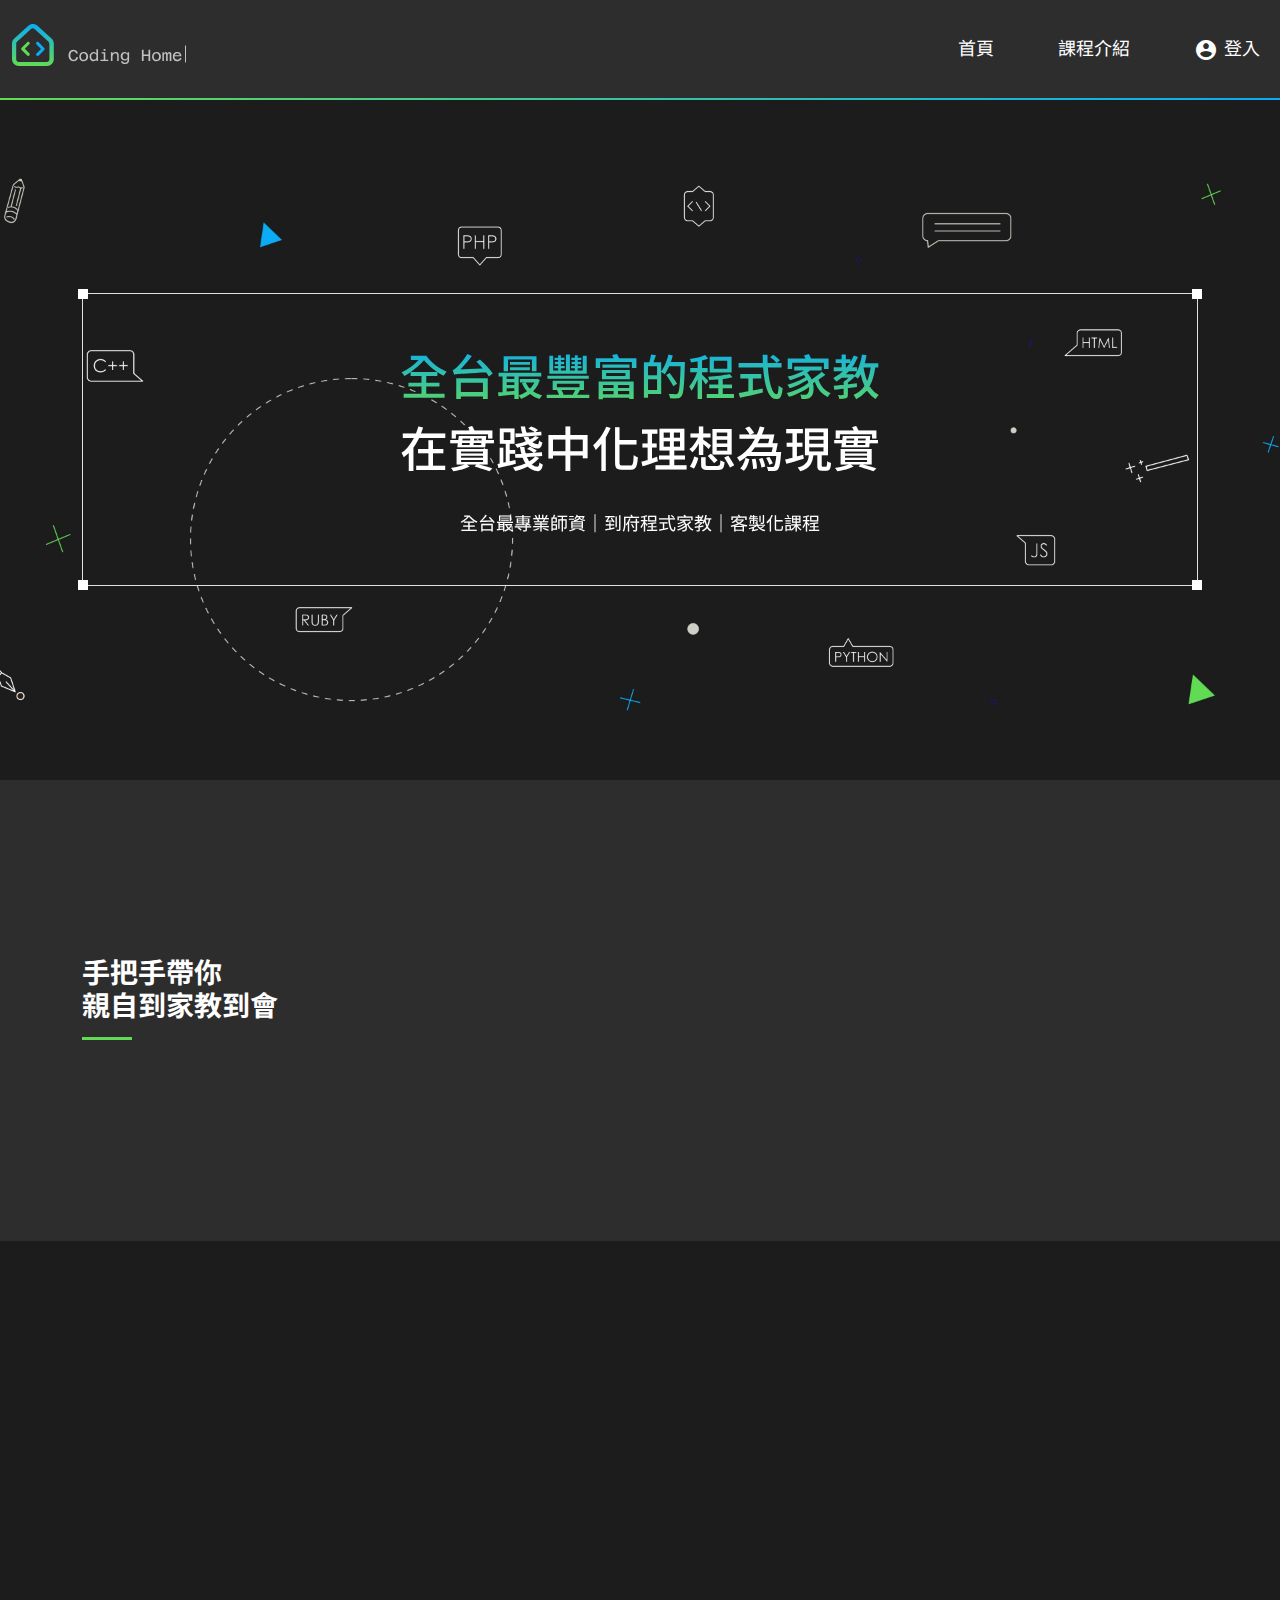
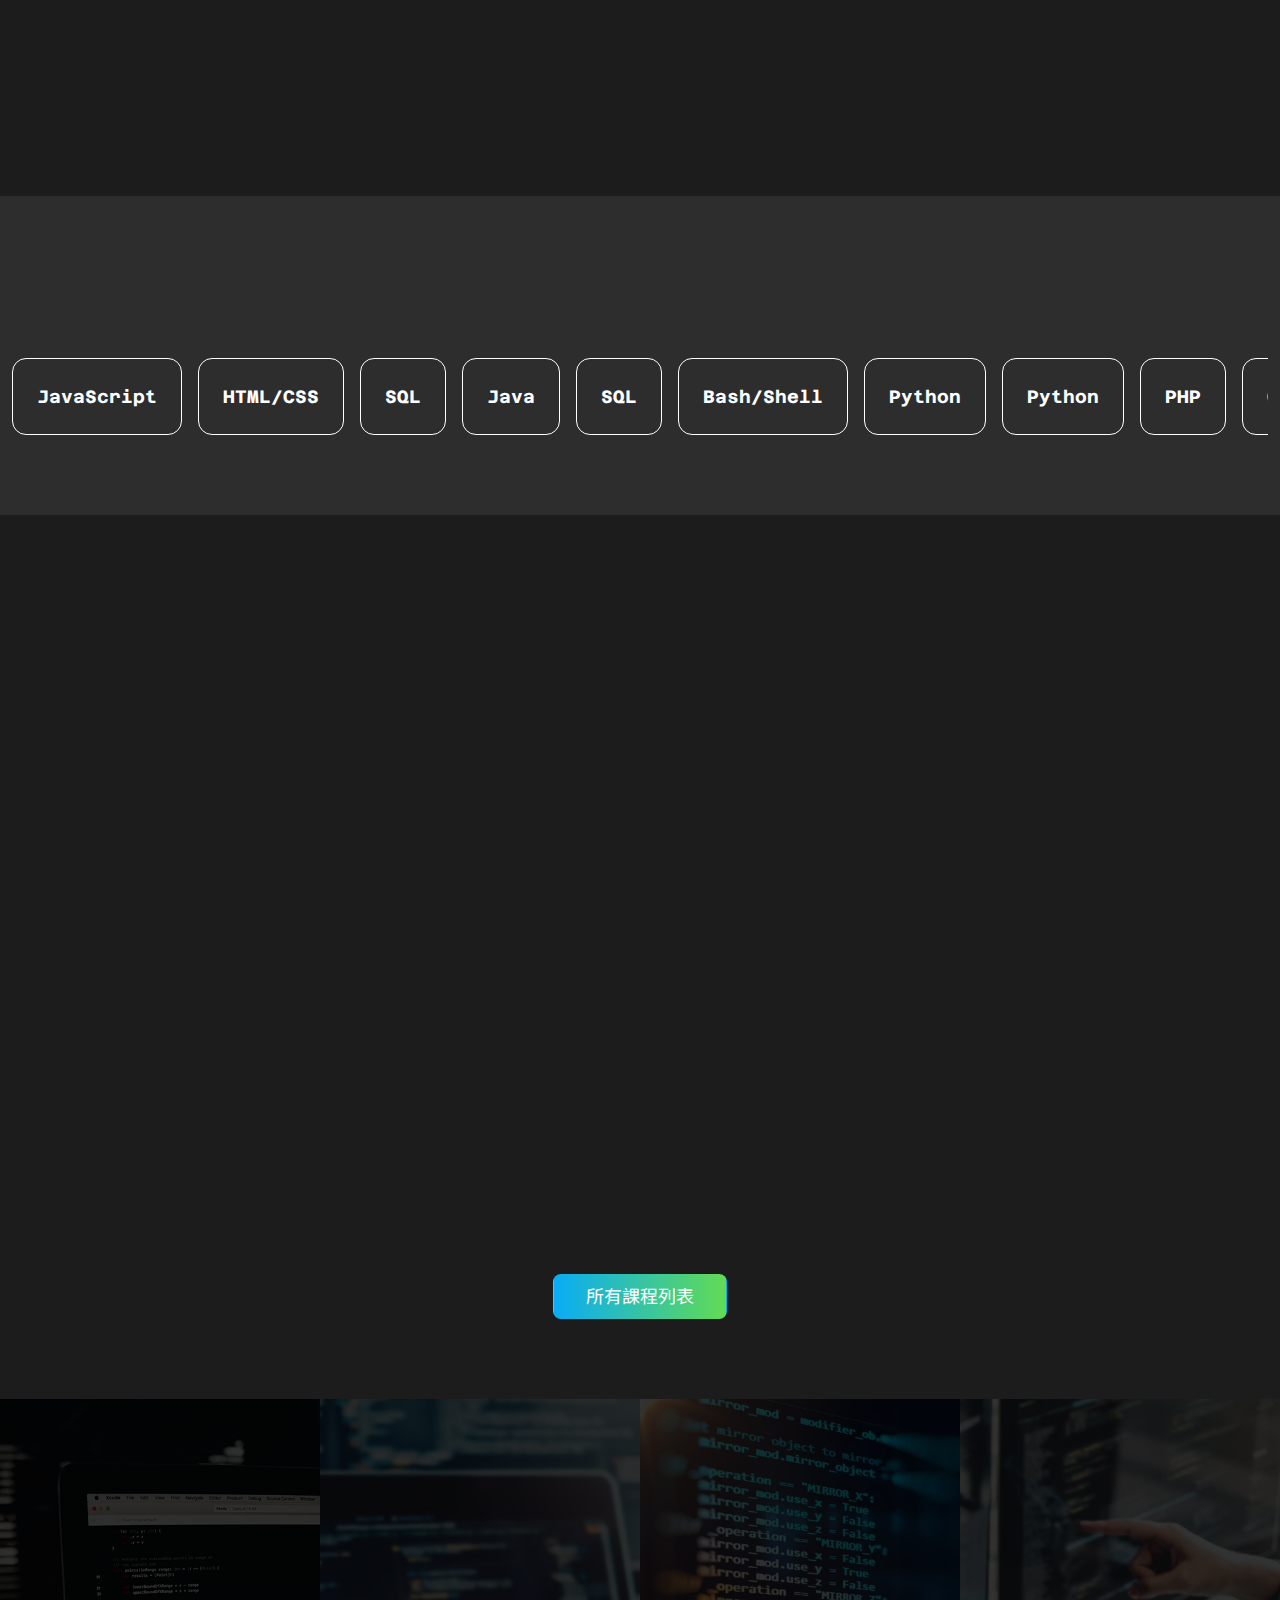
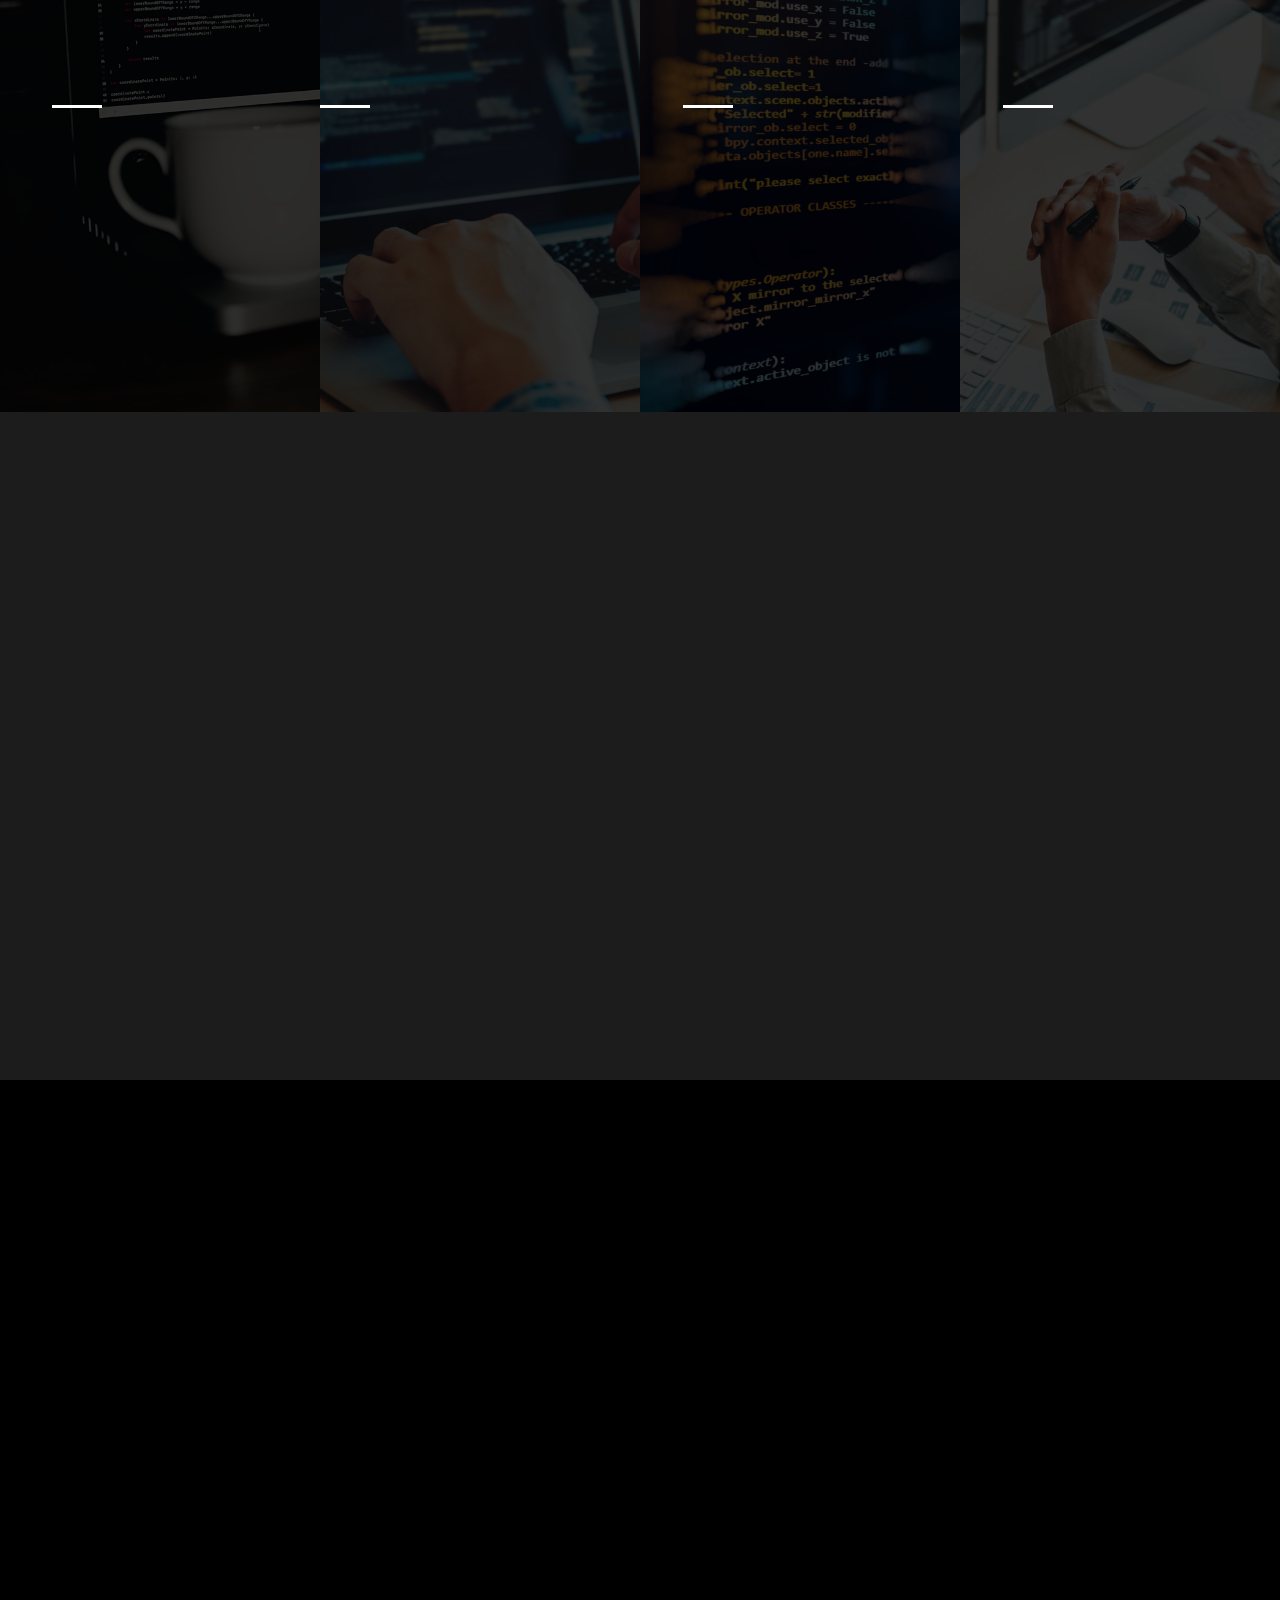
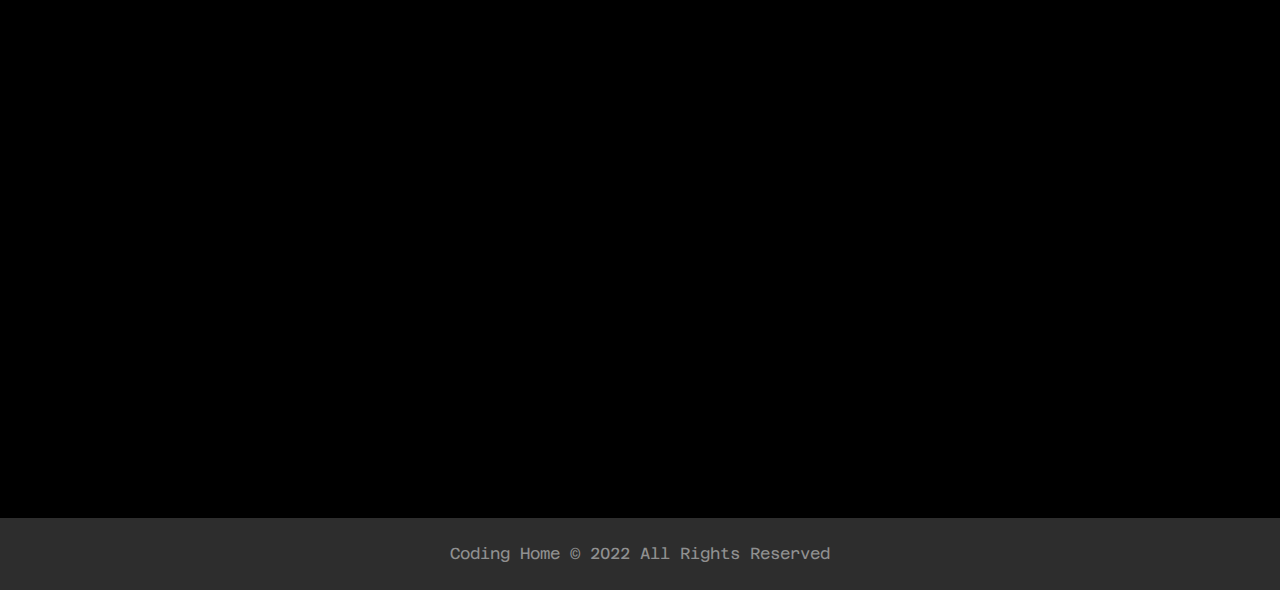
<file: index.html>
<!DOCTYPE html>
<html lang="zh-tw">

  <head>
    <meta charset="UTF-8">
    <meta name="viewport" content="width=device-width, initial-scale=1.0">
    <meta http-equiv="X-UA-Compatible" content="ie=edge">
    <title>Codecamp</title>
    <link rel="preconnect" href="https://fonts.googleapis.com">
    <link rel="preconnect" href="https://fonts.gstatic.com" crossorigin>
    <link href="https://fonts.googleapis.com/css2?family=Azeret+Mono:ital,wght@0,400;0,700;1,400;1,700&family=Noto+Sans+TC:wght@400;500;700&display=swap" rel="stylesheet">
    <link href="https://fonts.googleapis.com/css?family=Material+Icons|Material+Icons+Outlined|Material+Icons+Round|Material+Icons+Sharp|Material+Icons+Two+Tone" rel="stylesheet">
    <link rel="stylesheet" href="https://fonts.googleapis.com/css2?family=Material+Symbols+Rounded:opsz,wght,FILL,GRAD@48,400,0,0" />
    <link rel="stylesheet" href="https://cdnjs.cloudflare.com/ajax/libs/font-awesome/5.13.0/css/all.min.css" />
    <link rel="stylesheet"href="https://cdn.jsdelivr.net/npm/swiper@8/swiper-bundle.min.css"/>
    <link href="https://unpkg.com/aos@2.3.1/dist/aos.css" rel="stylesheet">
    <link rel="stylesheet" href="https://cdnjs.cloudflare.com/ajax/libs/animate.css/4.1.1/animate.min.css"/>
    <link rel="stylesheet" href="./assets/style/all.css">

  </head>

  <body>
    <nav class="navbar navbar-expand-lg navbar-light bg-primary justify-content-betweeny sticky-top border-linear d-flex justify-content-between py-4">
      <div class="container-fluid d-flex ">
        <h1 ><a href="./index.html"><img src="./assets/images/logo.svg" style="width: 174px;" alt="logo" class="d-none d-md-block"><img src="./assets/images/logo2.svg" style="width: 23.88px; height: 24px;" alt="logo" class="d-md-none"></a></h1>  
        <button class="navbar-toggler border-0" type="button" data-bs-toggle="collapse" data-bs-target="#navbarNav" aria-controls="navbarNav" aria-expanded="false" aria-label="Toggle navigation">
          <span class="material-icons icon text-secondary">menu</span>
        </button>
        <div class="collapse navbar-collapse justify-content-end" id="navbarNav">
          <ul class="navbar-nav manu">
            <li class="nav-item ms-md-6 mb-3 mb-md-0">
              <a class="nav-link active text-white text-center fz-18" aria-current="page" href="./index.html">首頁</a>
            </li>
            <li class="nav-item ms-md-6 mb-3 mb-md-0">
              <a class="nav-link text-white text-center fz-18" href="./class.html">課程介紹</a>
            </li>
            <li class="nav-item ms-md-6 mb-3 mb-md-0">
              <a class="nav-link text-white text-center fz-18" href="./class-info.html"><span class="material-icons icon mr-6">account_circle</span>登入</a>
            </li>
            
          </ul>
        </div>
      </div>
    </nav>













   

  
    <!--首圖-->
<div class="home-back bg-cover d-flex align-items-center" >
  <div class="  py-5   mx-auto  container " data-aos="zoom-in" data-aos-duration="800" >
    <div class="text-center lh-base border py-5 px-4 py-md-6 px-md-8 position-relative" >
    <h2 class="text-gradient   mb-0 lh-base h4  fs-24-48 animate__animated animate__lightSpeedInRight">全台最豐富的程式家教</h2>
    
    <h2 class="text-white  mb-4 lh-base h4  fs-24-48 animate__animated animate__lightSpeedInLeft">在實踐中化理想為現實</h2>
    
    <p class="text-white fz-14 lh-base mb-0 d-md-none">全台最專業師資｜到府程式家教｜客製化課程</p>
    <p class="text-white fz-18 lh-base mb-0 d-none d-md-block">全台最專業師資｜到府程式家教｜客製化課程</p>
    <div class="white-square position-absolute top-0 start-0 translate-middle"></div>
    <div class="white-square position-absolute top-0 start-100  translate-middle"></div>
    <div class="white-square position-absolute top-100 start-0 translate-middle"></div>
    <div class="white-square position-absolute top-100 start-100 translate-middle"></div>
    </div>
  </div>  
</div>
<!--介紹-->
<section class="py-9 py-md-8 bg-primary " >
  <div class="container">
    <div class="row d-flex align-items-center">
      <div class="col-12 col-md-6 col-xl-3 ">
        <div class="card text-center text-md-start mb-4  bg-primary   fz-18 rounded-4 h-100 position-relative border-0">
          
            <h4 class="text-white mb-3 fs-24-28 fw-bold ">手把手帶你<br> 親自到家教到會</h4>
            <div class="green-line position-absolute bottom-0 start-50 translate-middle-x d-md-none "></div>
            <div class="green-line position-absolute bottom-0 start-0 d-none d-md-block "></div>
          </div>
        </div>
      
     
      <div class="col-12 col-md-6 col-xl-3 "data-aos="fade-down-left" data-aos-duration="600">
        
          <div class="card   bg-dark-gray text-center  mb-4 py-6 py-lg-5 py-xl-6 fz-18 rounded-4 h-100  border-hover text-white ">
          <span class="material-symbols-rounded text-gradient icon mb-10 fs">code</span>
            <p class="fw-bold ">超過 100 種專業課程</p>
            <p>學習標準化的電腦形式語言 <br>培養運算思維和邏輯素養</p>
        </div>
      </div>

       <div class="col-12 col-md-6 col-xl-3" data-aos="fade-down-left" data-aos-delay="400" data-aos-duration="600">
        
          <div class="card bg-dark-gray text-center  mb-4 py-6 fz-18 rounded-4 h-100 border-hover text-white ">
          <span class="material-symbols-rounded text-gradient icon mb-10 ">rocket_launch</span>
            <p class="fw-bold">高效學習</p>
            <p>客製化專屬課表<br>讓學習變簡單</p>
        </div>

      </div>
      <div class="col-12 col-md-6 col-xl-3 " data-aos="fade-down-left" data-aos-delay="800" data-aos-duration="600">
        
          <div class="card bg-dark-gray text-center  mb-4 py-6 fz-18 rounded-4 h-100 border-hover text-white ">
          <span class="material-symbols-rounded text-gradient icon mb-10 ">location_on</span>
            <p class="fw-bold">指定地點</p>
            <p>專業老師到你指定的地點<br> 一對一高效學習</p>
        </div>
      </div>
    </div>
  </div>
  </div>
</section>

<!--上課流程-->
<section class="py-9 py-md-8 bg-dark2">
  <div class="container">
    <div class="row">
      <div class=" d-inline mb-4 position-relative "data-aos="zoom-out-down">
        <h3 class="text-white text-center mb-3 fs-22-28 fw-bold">預期上課流程</h3>
          <div class="green-line position-absolute bottom-0 start-50 translate-middle-x"></div></div>
        
      <div class="col-12 col-md-6 col-lg-3 py-5 " data-aos="flip-left" data-aos-duration="800">
        <div class="card position-relative border border-white rounded-4 bg-dark2 p-6 h-100 ">
          <div class="fz-48 text-secondary  position-absolute d-inline bg-dark2 top-0 start-25 translate-middle px-2">01</div>
          <p class="fs-4 text-white">預約</p>
          <p class="text-white fz-18 mb-0">線上預約指定課程與老師<br> 由老師安排專屬課程</p>

        </div>
      </div>
      <div class="col-12 col-md-6 col-lg-3 py-5" data-aos="flip-left" data-aos-delay="400" data-aos-duration="800">
        <div class="card position-relative border border-white rounded-4 bg-dark2 p-6  h-100 ">
          <div class="fz-48 text-secondary  position-absolute d-inline bg-dark2 top-0 start-25 translate-middle px-2">02</div>
          <p class="fs-4 text-white">付款</p>
          <p class="text-white fz-18 mb-0">支援各種支付方式<br> 提供12期分期付款</p>

        </div>
      </div>
      <div class="col-12 col-md-6 col-lg-3 py-5" data-aos="flip-left" data-aos-delay="600" data-aos-duration="800"> 
        <div class="card position-relative border border-white rounded-4 bg-dark2 p-6 h-100 ">
          <div class="fz-48 text-secondary  position-absolute d-inline bg-dark2 top-0 start-25 translate-middle px-2">03</div>
          <p class="fs-4 text-white">上課</p>
          <p class="text-white fz-18 mb-0">地點由您指定<br> 密集性一對一教學</p>

        </div>
      </div>
      <div class="col-12 col-md-6 col-lg-3 py-5" data-aos="flip-left" data-aos-delay="800" data-aos-duration="800">
        <div class="card position-relative border border-white rounded-4 bg-dark2 p-6 h-100 ">
          <div class="fz-48 text-secondary  position-absolute d-inline bg-dark2 top-0 start-25 translate-middle px-2">04</div>
          <p class="fs-4 text-white ">提供滿意度</p>
          <p class="text-white fz-18 mb-0">提供課程滿意度及回饋<br> 讓我們持續成長與進步</p>

        </div>
      </div>
    </div>
  </div>

</section>

<!--各種程式-->
<section class="py-9 py-md-8 bg-primary">
  <div class="container-fluid">
  <div class=" d-inline  position-relative " data-aos="zoom-out-down">
    <h3 class="text-white text-center mb-3 fs-24-28 d-md-none fw-bold">你想要學習的程式，<br>都在這裡</h3>
    <h3 class="text-white text-center mb-3 fs-24-28 d-none d-md-block fw-bold">你想要學習的程式，都在這裡</h3>
      <div class="green-line position-absolute bottom-10 start-50 translate-middle-x"></div></div>
      <div class="overflow-auto mt-6">
        <nav class="flex-nowrap text-nowrap nav justify-content-between">
        <div class="border-white border d-inline p-3 p-md-4 rounded-4 fs-16-18 fw-bold me-2 me-md-3 "><a href="#" class="text-white">JavaScript</a></div>
        <div class="border-white border d-inline p-3 p-md-4 rounded-4 fs-16-18 fw-bold me-2 me-md-3"><a href="#" class="text-white ">HTML/CSS</a></div>
        <div class="border-white border d-inline p-3 p-md-4 rounded-4 fs-16-18 fw-bold me-2 me-md-3"><a href="#" class="text-white ">SQL</a></div>
        <div class="border-white border d-inline p-3 p-md-4 rounded-4 fs-16-18 fw-bold me-2 me-md-3"><a href="#" class="text-white ">Java</a></div>
        <div class="border-white border d-inline p-3 p-md-4 rounded-4 fs-16-18 fw-bold me-2 me-md-3"><a href="#" class="text-white ">SQL</a></div>
        <div class="border-white border d-inline p-3 p-md-4 rounded-4 fs-16-18 fw-bold me-2 me-md-3"><a href="#" class="text-white ">Bash/Shell</a></div>
        <div class="border-white border d-inline p-3 p-md-4 rounded-4 fs-16-18 fw-bold me-2 me-md-3"><a href="#" class="text-white ">Python</a></div>
        <div class="border-white border d-inline p-3 p-md-4 rounded-4 fs-16-18 fw-bold me-2 me-md-3"><a href="#" class="text-white ">Python</a></div>
        <div class="border-white border d-inline p-3 p-md-4 rounded-4 fs-16-18 fw-bold me-2 me-md-3"><a href="#" class="text-white ">PHP</a></div>
        <div class="border-white border d-inline p-3 p-md-4 rounded-4 fs-16-18 fw-bold me-2 me-md-3"><a href="#" class="text-white ">C++</a></div>
        <div class="border-white border d-inline p-3 p-md-4 rounded-4 fs-16-18 fw-bold me-2 me-md-3"><a href="#" class="text-white ">JavaScript</a></div>
      </div>
    </div></section>

<!--熱門推薦課表-->
<section class="py-9 py-md-8 bg-dark2">
  <div class="container">
    <div class="position-relative  "data-aos="zoom-out-down">
      <h3 class="text-white text-center mb-3 fs-24-28 fw-bold">熱門推薦課程</h3>
      <div class="green-line position-absolute bottom-10 start-50 translate-middle-x"></div></div>
    <div class="row mt-6">
      <div class="col-12 col-md-6 col-lg-3 py-2 "data-aos="fade-up">
        <div class="card bg-primary h-100 py-4 rounded-5 border-hover">
          <img src="./assets/images/teacher01.jpg" alt="Teacher's picture" class="circle-pic mx-auto mb-2">
          <p class="mx-auto text-white mb-4 ">Belinda</p>
          <div class="card-body px-5 py-0 px-md-4">
            <h5 class="card-title text-white mb-1 mb-md-4 mb-lg-12 mb-xl-12 mb-xxl-5">基礎前端-HTML</h5>
            <p class="text-secondary mb-2 ">前端語言</p>
            <p class="text-white mb-5">帶領無基礎的平民老百姓，從最基礎的HTML語法出發，使用最淺顯易懂的語言與生活隨處可見的例子，輕鬆進入...</p>
          </div>
          <div class="card-footer border-top border-white text-white text-center pt-3">
              <span>50分鐘 </span><h2 class="d-inline">NT$1600</h2>
          </div>
        </div>
      </div>
      <div class="col-12 col-md-6 col-lg-3 py-2" data-aos="fade-up">
        <div class="card bg-primary h-100 py-4 rounded-5 border-hover">
          <img src="./assets/images/teacher02.jpg" alt="Teacher's picture" class="circle-pic mx-auto mb-2">
          <p class="mx-auto text-white mb-4 ">Guava</p>
          <div class="card-body px-5 py-0 px-md-4">
            <h5 class="card-title text-white mb-1 mb-lg-2 mb-xxl-2">2022 Python 全攻略｜從入門到實務</h5>
            <p class="text-secondary mb-2 ">後端語言</p>
            <p class="text-white mb-5">Python支援多種程式設計範式，包括函數式、指令式、反射式、結構化和物件導向程式設計，它擁有動態型別系...</p>
          </div>
          <div class="card-footer border-top border-white text-white text-center pt-3">
              <span>50分鐘 </span><h2 class="d-inline">NT$2200</h2>
          </div>
        </div>
      </div>
      <div class="col-12 col-md-6 col-lg-3 py-2" data-aos="fade-up">
        <div class="card bg-primary h-100 py-4 rounded-5 border-hover">
          <img src="./assets/images/teacher03.jpg" alt="Teacher's picture" class="circle-pic mx-auto mb-2">
          <p class="mx-auto text-white mb-4 ">Joe</p>
          <div class="card-body px-5 px-md-4 py-0">
            <h5 class="card-title text-white mb-2 ">活用 Line Bot ｜APP 開發到上架完整實戰攻略</h5>
            <p class="text-secondary mb-2">行動應用開發</p>
            <p class="text-white mb-5">Line Bot 可用於實用的目的，如客戶服務或資訊獲取，有些聊天機器人會搭載自然語言處理系統，但大多簡單的...</p>
          </div>
          <div class="card-footer border-top border-white text-white text-center pt-3">
              <span>50分鐘 </span><h2 class="d-inline">NT$1800</h2>
          </div>
        </div>
      </div>
      <div class="col-12 col-md-6 col-lg-3 py-2"data-aos="fade-up" >
        <div class="card bg-primary h-100 py-4 rounded-6 border-hover">
          <img src="./assets/images/teacher04.jpg" alt="Teacher's picture" class="circle-pic mx-auto mb-2">
          <p class="mx-auto text-white mb-4 ">Lina</p>
          <div class="card-body px-5 py-0 px-md-4">
            <h5 class="card-title text-white mb-1 mb-lg-2 mb-xxl-2">Linux 零基礎七天入門｜入門到實務</h5>
            <p class="text-secondary mb-2 ">作業系統與伺服器</p>
            <p class="text-white mb-5">Linux是一種自由和開放原始碼的類UNIX作業系統，作業系統中包含了許多使用者圖形介面和其他實用工具。...</p>
          </div>
          <div class="card-footer border-top border-white text-white text-center pt-3 ">
              <span>50分鐘 </span><h2 class="d-inline">NT$1100</h2>
          </div>
        </div>
      </div>

    </div>
    <div class="text-center mt-4 mt-md-6 animate__animated animate__shakeX" >
      <a href="./class.html" class="btn btn-linear px-5 py-2 fz-18">所有課程列表</a>
      
    </div>
  </div>
</section>

<!--對症下藥，專案製作-->
<section>
  <div class="row g-0">
    <div class="card border-0 col-12 col-md-6 col-xl-3 hover-none hover-text hover-icon">
      <div class="bg-light-gray pic-bg-gray-1 pic-size d-flex align-items-center ">
        <div class="text-md-start  text-center mx-auto position-relative  ">
          <span class="material-icons whi-gre fs-2 icon mb-13 " data-aos="fade-up">question_answer</span>
          <h4 class="mb-3 text-white" data-aos="fade-up">對症下藥，專案製作</h4>
          <div class="white-line whi-gre position-absolute top-50 start-50 translate-middle-x d-md-none "></div>
            <div class="white-line whi-gre position-absolute top-50 start-0 d-none d-md-block " ></div>
          <p class="mt-6 font-op fz-18" data-aos="fade-up">除了可以瘋狂提問之外<br> 還有機會一起完成專案</p>
        </div>
      </div>
    </div>
    <div class="card border-0 col-12 col-md-6 col-xl-3 hover-none hover-text hover-icon">
      <div class="bg-light-gray pic-bg-gray-2 pic-size d-flex align-items-center">
        <div class=" text-md-start text-center mx-auto position-relative ">
          <span class="material-icons whi-gre fs-2 icon mb-13 "data-aos="fade-up">tips_and_updates</span>
          <h4 class="mb-3 text-white" data-aos="fade-up">激發你的學習潛力</h4>
          <div class="white-line  position-absolute top-50 start-50 translate-middle-x d-md-none "></div>
            <div class="white-line  position-absolute top-50 start-0 d-none d-md-block "></div>
          <p class="mt-6 font-op fz-18 "data-aos="fade-up">進度制課程安排&個人化學習建議<br> 有效管理你的學習動力</p>
        </div>
      </div>
    </div>
    <div class="card border-0 col-12 col-md-6 col-xl-3 hover-none hover-text hover-icon">
      <div class="bg-light-gray pic-bg-gray-3 pic-size d-flex align-items-center">
        <div class="  text-center text-md-start mx-auto position-relative ">
          <span class="material-icons whi-gre fs-2 icon mb-13" data-aos="fade-up">thumb_up</span>
          <h4 class="mb-3 text-white" data-aos="fade-up">學習效率</h4>
          <div class="white-line  position-absolute top-50 start-50 translate-middle-x d-md-none "></div>
            <div class="white-line  position-absolute top-50 start-0 d-none d-md-block "></div>
          <p class="mt-6 font-op fz-18"data-aos="fade-up">針對學員狀況調整內容與步調<br> 學習精準最有效</p>
        </div>
      </div>
    </div>
    <div class="card border-0 col-12 col-md-6 col-xl-3 hover-none hover-text hover-icon">
      <div class="bg-light-gray pic-bg-gray-4 pic-size d-flex align-items-center">
        <div class=" text-md-start text-center mx-auto position-relative ">
          <span class="material-icons whi-gre fs-2 icon mb-13 "data-aos="fade-up">supervisor_account</span>
          <h4 class="mb-3 text-white"data-aos="fade-up">一對一指導</h4>
          <div class="white-line position-absolute top-50 start-50 translate-middle-x d-md-none "></div>
            <div class="white-line position-absolute top-50 start-0 d-none d-md-block "></div>
          <p class="mt-6 font-op fz-18"data-aos="fade-up">針對目的進行客製化課程安排<br> 快速的學以致用</p>
        </div>
      </div>
    </div>
  </div>
</section>

<!--文章分享-->
<section class="bg-dark2 py-9 py-md-8">
<div class="container">
  <div class="position-relative "data-aos="zoom-out-down">
    <h3 class="text-white text-center mb-3 fs-24-28 fw-bold">文章分享</h3>
    <div class="green-line position-absolute bottom-10 start-50 translate-middle-x"></div></div>
  <div class="row g-5 mt-6">
    <div class="col-12 col-md-4 "data-aos="fade-up">
      <div class="card cardsquareHover bg-dark2 border-0 h-100" style="padding:32px ;">
        
        <div class="squareAround squareAround-topL position-absolute top-0 start-0 translate-middle"></div>
        <div class="squareAround squareAround-topR position-absolute top-0 start-100 translate-middle"></div>
        <div class="squareAround squareAround-bottomL position-absolute top-100 start-0 translate-middle"></div>
        <div class="squareAround squareAround-bottomR  position-absolute top-100 start-100 translate-middle"></div>
        <img src="./assets/images/article01.jpg" alt="Article-1" class="card-img-top rounded-0">
        <div class="card-body text-white px-0 d-flex flex-column h-100">
          <h5 class="fs-18 fw-bold card-title mb-3">2022 前端開發者學習地圖</h5>
          <p class="fs-6 card-text mb-auto">轉職為前端的這條職業路上該如何發展？本篇為前端開發者提供學習地圖參考</p>
          <a href="#" class="text-secondary d-flex justify-content-end fs-18 ">MORE</a>
        </div>
      </div>
    </div>
    <div class="col-12 col-md-4" data-aos="fade-up">
      <div class="card cardsquareHover bg-dark2 border-0 h-100" style="padding:32px ;">
        
        <div class="squareAround squareAround-topL position-absolute top-0 start-0 translate-middle"></div>
        <div class="squareAround squareAround-topR position-absolute top-0 start-100 translate-middle"></div>
        <div class="squareAround squareAround-bottomL position-absolute top-100 start-0 translate-middle"></div>
        <div class="squareAround squareAround-bottomR  position-absolute top-100 start-100 translate-middle"></div>
        <img src="./assets/images/article02.jpg" alt="Article-1" class="card-img-top rounded-0">
        <div class="card-body text-white px-0 d-flex flex-column h-100">
          <h5 class="fs-18 fw-bold card-title mb-3">軟體工程師有哪些類別</h5>
          <p class="fs-6 card-text ">軟體工程師領域廣闊，許多人仍然對此相關職務感到陌生，本篇就介紹主流的軟體工程師職務</p>
          <a href="#" class="text-secondary d-flex justify-content-end fs-18 ">MORE</a>
        </div>
      </div>
    </div>
    <div class="col-12 col-md-4" data-aos="fade-up">
      <div class="card cardsquareHover bg-dark2 border-0 h-100" style="padding:32px ;">
        <div class="squareAround squareAround-topL position-absolute top-0 start-0 translate-middle"></div>
        <div class="squareAround squareAround-topR position-absolute top-0 start-100 translate-middle"></div>
        <div class="squareAround squareAround-bottomL position-absolute top-100 start-0 translate-middle"></div>
        <div class="squareAround squareAround-bottomR  position-absolute top-100 start-100 translate-middle"></div>
        <img src="./assets/images/article03.jpg" alt="Article-1" class="card-img-top rounded-0">
        <div class="card-body text-white px-0 d-flex flex-column h-100">
          <h5 class="fs-18 fw-bold card-title mb-3 ">免費 25 小時前端教學資源</h5>
          <p class="fs-6 card-text mb-auto ">這篇文章規劃了適合「前端工程師」的學習地圖，讓新進的學生了解如何選擇課程</p>
          <a href="#" class="text-secondary d-flex justify-content-end fs-18 ">MORE</a>
        </div>
      </div>
    </div>
  </div>
</div>
</section>

<!--專屬課程-->
<section class=" bg-dark3 py-9 py-md-8">
  <div class="container " data-aos = fade-up>
    <div class="position-relative">
      <h3 class="text-white text-center mb-3 fs-24-28 fw-bold ">專屬你的學習課程<br> 超過 3000 位學員得到了程式超能力</h3>
      <div class="green-line position-absolute bottom-10 start-50 translate-middle-x "></div></div>
      <div class="row justify-content-center">
        <div class="col-lg-9">
          <div class="swiper swiper--testimonial bg-share">
            <div class="swiper-wrapper mt-4 mt-lg-7">
              <!--no1-->
              <div class="swiper-slide">
                <div class="card--testimonial px-4">
                  <div class="position-relative pb-lg-6 pb-5">
                    <div class="card-img">
                      <img src="./assets/images/share.jpg" alt="" class="rounder-3 img-fluid">
                    </div>
                    <div class="card-body  p-lg-5 p-4 mt-6 text-dark bg-white end-0 bottom-0 shadow">
                      <img src="./assets/images/student01.jpg" alt="Student's Picture" class="position-absolute translate-middle-y rounded-circle">
                        <h6 class="fz-18 mb-3">老師很有耐心</h6>
                        <p class="mb-0">老師手把手的細心教學，用手繪圖，以淺顯易懂的方式，讓零網頁基礎的我也能快速了解網頁的架構與原理，學網頁變得有趣多了！</p>
                    </div>
                  </div>
                </div>
              </div>
            <!--no2-->
            <div class="swiper-slide">
              <div class="card--testimonial px-4">
                <div class="position-relative pb-lg-6 pb-5">
                  <div class="card-img">
                    <img src="./assets/images/share.jpg" alt="" class="rounder-3 img-fluid">
                  </div>
                  <div class="card-body  p-lg-5 p-4 mt-6 text-dark bg-white end-0 bottom-0 shadow">
                    <img src="./assets/images/student02.jpg" alt="Student's Picture" class="position-absolute translate-middle-y rounded-circle">
                      <h6 class="fz-18 mb-3">老師很有耐心</h6>
                      <p class="mb-0">老師手把手的細心教學，用手繪圖，以淺顯易懂的方式，讓零網頁基礎的我也能快速了解網頁的架構與原理，學網頁變得有趣多了！</p>
                  </div>
                </div>
              </div>
            </div>
            <!--no3-->
            <div class="swiper-slide">
              <div class="card--testimonial px-4">
                <div class="position-relative pb-lg-6 pb-5">
                  <div class="card-img">
                    <img src="./assets/images/share.jpg" alt="" class="rounder-3 img-fluid">
                  </div>
                  <div class="card-body  p-lg-5 p-4 mt-6 text-dark bg-white end-0 bottom-0 shadow">
                    <img src="./assets/images/student03.jpg" alt="Student's Picture" class="position-absolute translate-middle-y rounded-circle">
                      <h6 class="fz-18 mb-3">老師很有耐心</h6>
                      <p class="mb-0">老師手把手的細心教學，用手繪圖，以淺顯易懂的方式，讓零網頁基礎的我也能快速了解網頁的架構與原理，學網頁變得有趣多了！</p>
                  </div>
                </div>
              </div>
            </div>
            <!--no4-->
            <div class="swiper-slide">
              <div class="card--testimonial px-4">
                <div class="position-relative pb-lg-6 pb-5">
                  <div class="card-img">
                    <img src="./assets/images/share.jpg" alt="" class="rounder-3 img-fluid">
                  </div>
                  <div class="card-body  p-lg-5 p-4 mt-6 text-dark bg-white end-0 bottom-0 shadow">
                    <img src="./assets/images/student04.jpg" alt="Student's Picture " class="position-absolute translate-middle-y rounded-circle">
                      <h6 class="fz-18 mb-3">老師很有耐心</h6>
                      <p class="mb-0">老師手把手的細心教學，用手繪圖，以淺顯易懂的方式，讓零網頁基礎的我也能快速了解網頁的架構與原理，學網頁變得有趣多了！</p>
                  </div>
                </div>
              </div>
            </div>
          </div>
          <div class="swiper--function d-flex align-items-center justify-content-center gap-3">
            <div class="function__prev"><span class="material-icons d-block text-secondary">arrow_back</span></div>
            <div class="function__pagination d-flex align-items-center w-auto gap-2"></div>
            <div class="function__next"><span class="material-icons d-block text-secondary">arrow_forward</span></div>
          </div>
      
          </div>
        </div>
      </div>
    </div>
</section>

<!--成為導師-->
<section  class="bg-dark3 py-9 py-md-8">
  <div class="container">
    <div class="row justify-content-center">
      <div class=" col-xl-9 col-lg-11 "data-aos="zoom-out-down" data-aos-duration="800">
      <div class="card bg-dark rounded-4 h-100 d-flex flex-column text-white align-items-center  py-9 px-4 flex-lg-row justify-content-lg-between py-lg-9 px-lg-9 py-xl-6 px-xl-6">
    <span class="material-icons fz-100 d-inline text-center mb-4 mb-lg-0 icon">menu_book</span>
    <div >
      <h5 class="fs-24-28 fw-bold text-center mb-4 text-lg-start mb-lg-2">加入我們成為導師</h5>
      <p class="text-center mb-4 mb-lg-0">歡迎各大程式大神加入我們，用知識在世界留下一點影響力。</p></div>
    <div>
      <a href="#" class="btn text-white border-white fz-18 rounded-3 py-2 px-5 color-hover">立即預約</a>
    </div>
  </div>
      </div>
    </div>
    </div>
  

</section>

  <footer class="container-fluid	bg-primary">
    <p class="text-info text-center py-4 fz-12 d-md-none">Coding Home © 2022 All Rights Reserved</p>
    <p class="text-info text-center py-4 d-none d-md-block">Coding Home © 2022 All Rights Reserved</p>
  </footer>
    
    <script src="https://cdn.jsdelivr.net/npm/swiper@8/swiper-bundle.min.js"></script>
    <script src="./assets/js/vendors.js"></script>
    <script src="https://unpkg.com/aos@2.3.1/dist/aos.js"></script>
    <script>AOS.init();</script>
    <script src="./assets/js/all.js"></script>
  </body>

</html>
</file>
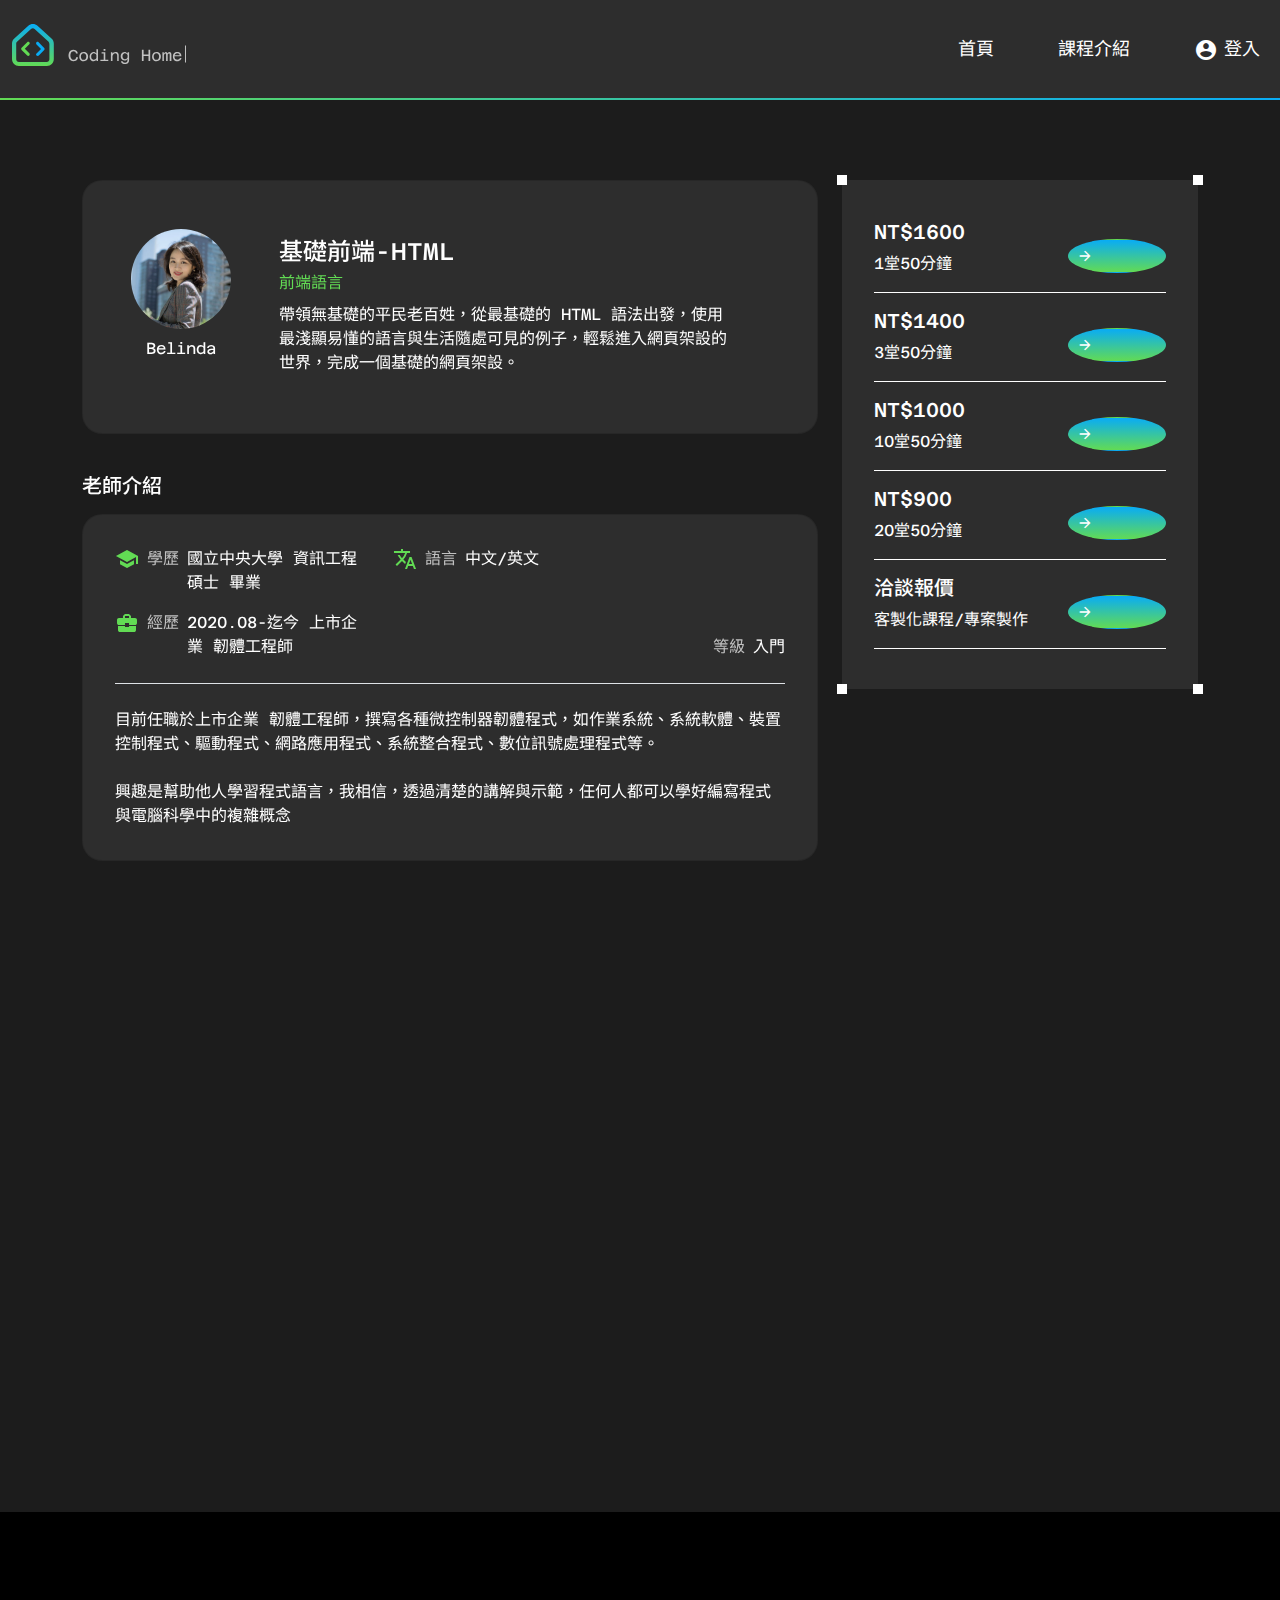
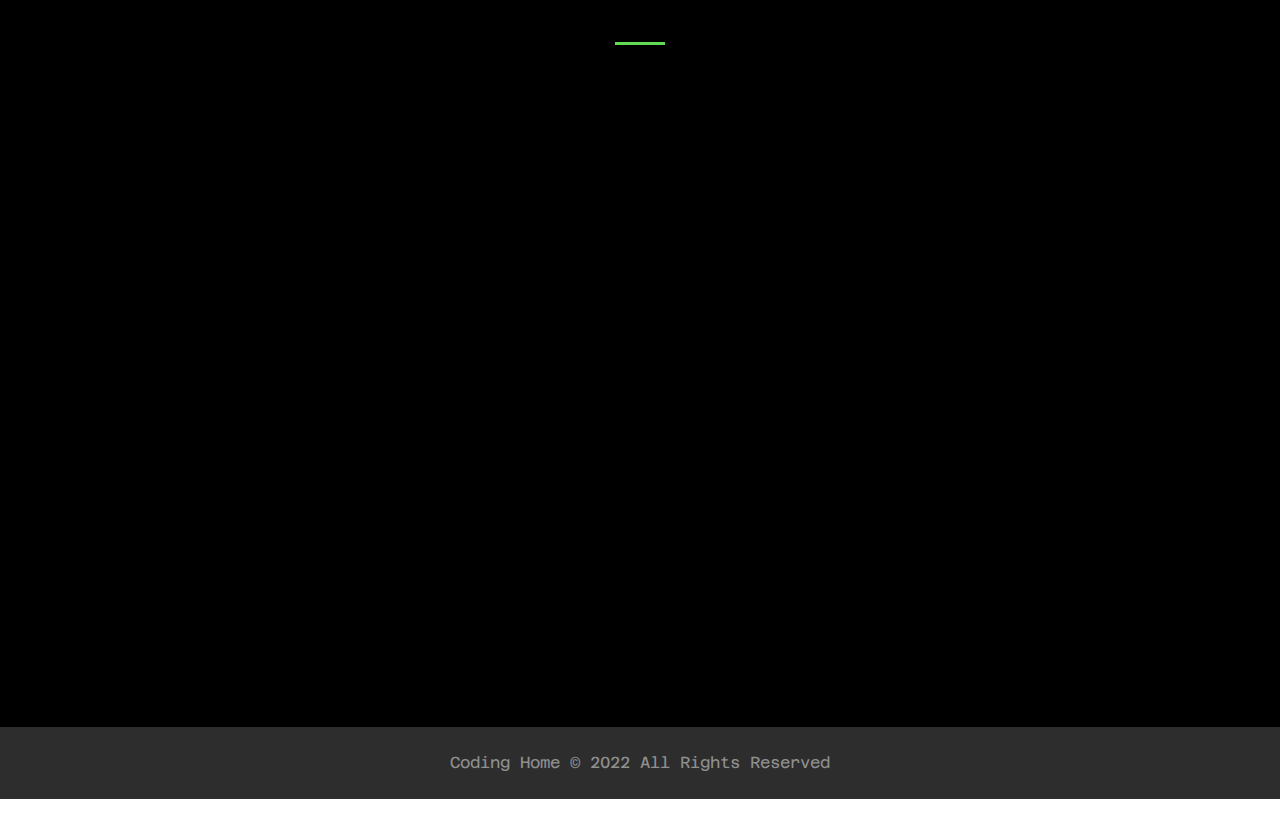
<file: class-info.html>
<!DOCTYPE html>
<html lang="zh-tw">

  <head>
    <meta charset="UTF-8">
    <meta name="viewport" content="width=device-width, initial-scale=1.0">
    <meta http-equiv="X-UA-Compatible" content="ie=edge">
    <title>Class info</title>
    <link rel="preconnect" href="https://fonts.googleapis.com">
    <link rel="preconnect" href="https://fonts.gstatic.com" crossorigin>
    <link href="https://fonts.googleapis.com/css2?family=Azeret+Mono:ital,wght@0,400;0,700;1,400;1,700&family=Noto+Sans+TC:wght@400;500;700&display=swap" rel="stylesheet">
    <link href="https://fonts.googleapis.com/css?family=Material+Icons|Material+Icons+Outlined|Material+Icons+Round|Material+Icons+Sharp|Material+Icons+Two+Tone" rel="stylesheet">
    <link rel="stylesheet" href="https://fonts.googleapis.com/css2?family=Material+Symbols+Rounded:opsz,wght,FILL,GRAD@48,400,0,0" />
    <link rel="stylesheet" href="https://cdnjs.cloudflare.com/ajax/libs/font-awesome/5.13.0/css/all.min.css" />
    <link rel="stylesheet"href="https://cdn.jsdelivr.net/npm/swiper@8/swiper-bundle.min.css"/>
    <link href="https://unpkg.com/aos@2.3.1/dist/aos.css" rel="stylesheet">
    <link rel="stylesheet" href="https://cdnjs.cloudflare.com/ajax/libs/animate.css/4.1.1/animate.min.css"/>
    <link rel="stylesheet" href="./assets/style/all.css">

  </head>

  <body>
    <nav class="navbar navbar-expand-lg navbar-light bg-primary justify-content-betweeny sticky-top border-linear d-flex justify-content-between py-4">
      <div class="container-fluid d-flex ">
        <h1 ><a href="./index.html"><img src="./assets/images/logo.svg" style="width: 174px;" alt="logo" class="d-none d-md-block"><img src="./assets/images/logo2.svg" style="width: 23.88px; height: 24px;" alt="logo" class="d-md-none"></a></h1>  
        <button class="navbar-toggler border-0" type="button" data-bs-toggle="collapse" data-bs-target="#navbarNav" aria-controls="navbarNav" aria-expanded="false" aria-label="Toggle navigation">
          <span class="material-icons icon text-secondary">menu</span>
        </button>
        <div class="collapse navbar-collapse justify-content-end" id="navbarNav">
          <ul class="navbar-nav manu">
            <li class="nav-item ms-md-6 mb-3 mb-md-0">
              <a class="nav-link active text-white text-center fz-18" aria-current="page" href="./index.html">首頁</a>
            </li>
            <li class="nav-item ms-md-6 mb-3 mb-md-0">
              <a class="nav-link text-white text-center fz-18" href="./class.html">課程介紹</a>
            </li>
            <li class="nav-item ms-md-6 mb-3 mb-md-0">
              <a class="nav-link text-white text-center fz-18" href="./class-info.html"><span class="material-icons icon mr-6">account_circle</span>登入</a>
            </li>
            
          </ul>
        </div>
      </div>
    </nav>













   

  
    <section class="py-9 py-md-8 bg-dark2">
<div class="container">
    <div class="row">
        <div class="col-md-8">
            <div class="card bg-primary   rounded-5 p-4  d-flex flex-column align-items-center text-white flex-md-row p-md-6 "data-aos="fade-up">
                <div class="me-md-5 me-lg-6 ">
                <img src="./assets/images/teacher01.jpg" alt="Teacher's picture" class="circle-pic mx-auto mb-2">
                <p class="mx-auto text-white mb-4 text-center">Belinda</p>
            </div>
            <div class=" mb-md-0 me-md-5  d-flex flex-column ">
                <h5 class="mb-1 fs-20-24">基礎前端-HTML</h5>
                <p class="text-secondary mb-2">前端語言</p>
                <p class="mb-0 ">帶領無基礎的平民老百姓，從最基礎的 HTML 語法出發，使用最淺顯易懂的語言與生活隨處可見的例子，輕鬆進入網頁架設的世界，完成一個基礎的網頁架設。</p>
            </div>
            </div>
            
        <div class="pt-9">
            <div class="row g-0">
                <h6 class="fz-20 text-white mb-3" data-aos="fade-up">老師介紹</h6>
                <div class=" card bg-primary   rounded-5 p-4   text-white  p-md-5" data-aos="fade-up">
                    <div class="border-bottom pb-2 mb-4 d-flex flex-column flex-column flex-md-row ">
                        <div class=" flex-md-column justify-content-md-between me-md-4 ">
                            <div class="d-flex "data-aos="fade-down" data-aos-delay="200">
                                <span class="material-icons icon text-secondary me-2">school</span>
                             <p class="text-warning text-nowrap me-2">學歷</p> 
                             <p class="">國立中央大學 資訊工程 碩士 畢業</p></div>
                            <div class="d-flex"data-aos="fade-down" data-aos-delay="400">
                                <span class="material-icons icon text-secondary me-2">business_center</span>
                            <p class="text-warning text-nowrap me-2">經歷</p>
                            <p>2020.08-迄今 上市企業 韌體工程師</p></div>
 
                        </div>
                        <div class=" d-md-flex flex-md-column ">
                            <div class="d-flex mb-md-auto" data-aos="fade-down" data-aos-delay="600">
                                <span class="material-icons icon text-secondary me-2">translate</span>
                                <p class="text-warning me-2 text-nowrap">語言</p>
                                <p class="text-nowrap ">中文/英文</p>
                            </div>
                            <div class="d-flex " data-aos="fade-down" data-aos-delay="800">
                                <span class="material-icons icon text-secondary me-2">military_tech</span>
                                <p class="text-warning me-2 text-nowrap">等級</p>
                                <p class="text-nowrap">入門</p>
                            </div>
                        </div>
                    </div>
                    <div data-aos="fade-down" data-aos-delay="1000">
                        <p class="mb-4">目前任職於上市企業 韌體工程師，撰寫各種微控制器韌體程式，如作業系統、系統軟體、裝置控制程式、驅動程式、網路應用程式、系統整合程式、數位訊號處理程式等。</p>
                        <p class="mb-0">興趣是幫助他人學習程式語言，我相信，透過清楚的講解與示範，任何人都可以學好編寫程式與電腦科學中的複雜概念</p>
                    </div>
                </div>
            </div>
        </div>
        <div>
            <div class="pt-9">
                <div class="row g-0 "data-aos="fade-up">
                    <h6 class="fz-20 text-white mb-3 mb-3">課程簡介</h6>
                    <div class="card bg-primary rounded-5 p-4   text-white  p-md-5 mb-6 mb-md-8">
                        <h5 class="fz-18 border-start border-secondary ps-2 border-2 mb-3">這堂課你將會學到：</h5>
                        <ul class="mb-5">
                            <li class="green-list mb-0 "data-aos="fade-down" data-aos-delay="200">網頁設計，基礎知識</li>
                            <li class="green-list mb-0" data-aos="fade-down" data-aos-delay="500">HTML 語法，概念實作能力</li>
                            <li class="green-list mb-0" data-aos="fade-down" data-aos-delay="800">CSS , Javascript 概念與知識</li>
                            <li class="green-list mb-0" data-aos="fade-down" data-aos-delay="1100">能做出一個基礎的HTML 網頁</li>
                        </ul>
                        <h5 class="fz-18 border-start border-2 border-secondary ps-2 lh-lg mb-5">什麼是 HTML，為什麼要打造網頁，就一定要先學它？</h5>
                        <p>HTML元素是構建網站的基石。HTML允許嵌入圖像與物件，並且可以用於建立互動式表單，它被用來結構化資訊——例如標題、段落和列表等等，也可用來在一定程度上描述文件的外觀和語意。</p>
                        <p class="mb-0">當你掌握了HTML，就可以開始規劃並建置你想要的網頁內容 !</p>
                    </div>

                </div>
            
        </div></div>
        </div>
        <div class="col-md-4" data-aos="fade-up">
            <div class="sticky-md-top" style="top:150px">
                <div class="py-9 px-4 px-md-5 bg-primary position-relative">
                <div class="white-square position-absolute top-0 start-0 translate-middle"></div>
                <div class="white-square position-absolute top-0 start-100  translate-middle"></div>
                <div class="white-square position-absolute top-100 start-0 translate-middle"></div>
                <div class="white-square position-absolute top-100 start-100 translate-middle"></div>
                <div class="d-flex justify-content-between align-items-center border-bottom border-white hover-text mb-3 ">
                    <div class=" whi-gre">
                        <h5>NT$1600</h5> 
                        <p>1堂50分鐘</p>
                    </div>
                    <div>
                        <a href="#" class="btn btn-linear-b rounded-circle py-1 px-2  "><span class="material-icons icon fs-6">arrow_forward_ios</span></a>
                    </div>
                </div>
                <div class="d-flex justify-content-between align-items-center border-bottom border-white hover-text mb-3">
                    <div class=" whi-gre">
                        <h5>NT$1400</h5> 
                        <p>3堂50分鐘</p>
                    </div>
                    <div>
                        <a href="#" class="btn btn-linear-b rounded-circle py-1 px-2  "><span class="material-icons icon fs-6">arrow_forward_ios</span></a>
                    </div>
                </div>
                <div class="d-flex justify-content-between align-items-center border-bottom border-white hover-text mb-3">
                    <div class=" whi-gre">
                        <h5>NT$1000</h5> 
                        <p>10堂50分鐘</p>
                    </div>
                    <div>
                        <a href="#" class="btn btn-linear-b rounded-circle py-1 px-2  "><span class="material-icons icon fs-6">arrow_forward_ios</span></a>
                    </div>
                </div>
                <div class="d-flex justify-content-between align-items-center border-bottom border-white hover-text mb-3">
                    <div class=" whi-gre">
                        <h5>NT$900</h5> 
                        <p>20堂50分鐘</p>
                    </div>
                    <div>
                        <a href="#" class="btn btn-linear-b rounded-circle py-1 px-2  "><span class="material-icons icon fs-6">arrow_forward_ios</span></a>
                    </div>
                </div>
                <div class="d-flex justify-content-between align-items-center border-bottom border-white hover-text ">
                    <div class=" whi-gre">
                        <h5>洽談報價</h5> 
                        <p>客製化課程/專案製作</p>
                    </div>
                    <div>
                        <a href="#" class="btn btn-linear-b rounded-circle py-1 px-2  "><span class="material-icons icon fs-6">arrow_forward_ios</span></a>
                    </div>
                </div>
            </div></div>
            
        </div>
    </div>
</div>
</section>
<section class="bg-dark3 py-9 py-md-8">
    <div class="container">
        <div class="position-relative">
            <h3 class="text-white text-center mb-3 fs-24-28 fw-bold "data-aos="fade-up">其他人也看了這些課程</h3>
            <div class="green-line position-absolute bottom-10 start-50 translate-middle-x"></div></div>
          <div class="row mt-6 g-3 g-md-4">
            <div class="col-12 col-md-6 col-lg-3 py-2"data-aos="fade-up">
              <div class="card bg-primary h-100 py-4 rounded-5 border-hover">
                <img src="./assets/images/teacher01.jpg" alt="Teacher's picture" class="circle-pic mx-auto mb-2">
                <p class="mx-auto text-white mb-4 ">Belinda</p>
                <div class="card-body px-5 py-0 px-md-4">
                  <h5 class="card-title text-white mb-1 mb-md-4 mb-lg-12 mb-xl-12 mb-xxl-5">基礎前端-HTML</h5>
                  <p class="text-secondary mb-2 ">前端語言</p>
                  <p class="text-white mb-5">帶領無基礎的平民老百姓，從最基礎的HTML語法出發，使用最淺顯易懂的語言與生活隨處可見的例子，輕鬆進入...</p>
                </div>
                <div class="card-footer border-top border-white text-white text-center pt-3">
                    <span>50分鐘 </span><h2 class="d-inline">NT$1600</h2>
                </div>
              </div>
            </div>
            <div class="col-12 col-md-6 col-lg-3 py-2" data-aos="fade-up">
              <div class="card bg-primary h-100 py-4 rounded-5 border-hover">
                <img src="./assets/images/teacher02.jpg" alt="Teacher's picture" class="circle-pic mx-auto mb-2">
                <p class="mx-auto text-white mb-4 ">Guava</p>
                <div class="card-body px-5 py-0 px-md-4">
                  <h5 class="card-title text-white mb-1 mb-lg-2 mb-xxl-2">2022 Python 全攻略｜從入門到實務</h5>
                  <p class="text-secondary mb-2 ">後端語言</p>
                  <p class="text-white mb-5">Python支援多種程式設計範式，包括函數式、指令式、反射式、結構化和物件導向程式設計，它擁有動態型別系...</p>
                </div>
                <div class="card-footer border-top border-white text-white text-center pt-3">
                    <span>50分鐘 </span><h2 class="d-inline">NT$2200</h2>
                </div>
              </div>
            </div>
            <div class="col-12 col-md-6 col-lg-3 py-2" data-aos="fade-up">
              <div class="card bg-primary h-100 py-4 rounded-5 border-hover">
                <img src="./assets/images/teacher03.jpg" alt="Teacher's picture" class="circle-pic mx-auto mb-2">
                <p class="mx-auto text-white mb-4 ">Joe</p>
                <div class="card-body px-5 px-md-4 py-0">
                  <h5 class="card-title text-white mb-2 ">活用 Line Bot ｜APP 開發到上架完整實戰攻略</h5>
                  <p class="text-secondary mb-2">行動應用開發</p>
                  <p class="text-white mb-5">Line Bot 可用於實用的目的，如客戶服務或資訊獲取，有些聊天機器人會搭載自然語言處理系統，但大多簡單的...</p>
                </div>
                <div class="card-footer border-top border-white text-white text-center pt-3">
                    <span>50分鐘 </span><h2 class="d-inline">NT$1800</h2>
                </div>
              </div>
            </div>
            <div class="col-12 col-md-6 col-lg-3 py-2" data-aos="fade-up">
              <div class="card bg-primary h-100 py-4 rounded-6 border-hover">
                <img src="./assets/images/teacher04.jpg" alt="Teacher's picture" class="circle-pic mx-auto mb-2">
                <p class="mx-auto text-white mb-4 ">Lina</p>
                <div class="card-body px-5 py-0 px-md-4">
                  <h5 class="card-title text-white mb-1 mb-lg-2 mb-xxl-2">Linux 零基礎七天入門｜入門到實務</h5>
                  <p class="text-secondary mb-2 ">作業系統與伺服器</p>
                  <p class="text-white mb-5">Linux是一種自由和開放原始碼的類UNIX作業系統，作業系統中包含了許多使用者圖形介面和其他實用工具。...</p>
                </div>
                <div class="card-footer border-top border-white text-white text-center pt-3 ">
                    <span>50分鐘 </span><h2 class="d-inline">NT$1100</h2>
                </div>
              </div>
            </div>
    </div>
</section>
  <footer class="container-fluid	bg-primary">
    <p class="text-info text-center py-4 fz-12 d-md-none">Coding Home © 2022 All Rights Reserved</p>
    <p class="text-info text-center py-4 d-none d-md-block">Coding Home © 2022 All Rights Reserved</p>
  </footer>
    
    <script src="https://cdn.jsdelivr.net/npm/swiper@8/swiper-bundle.min.js"></script>
    <script src="./assets/js/vendors.js"></script>
    <script src="https://unpkg.com/aos@2.3.1/dist/aos.js"></script>
    <script>AOS.init();</script>
    <script src="./assets/js/all.js"></script>
  </body>

</html>
</file>
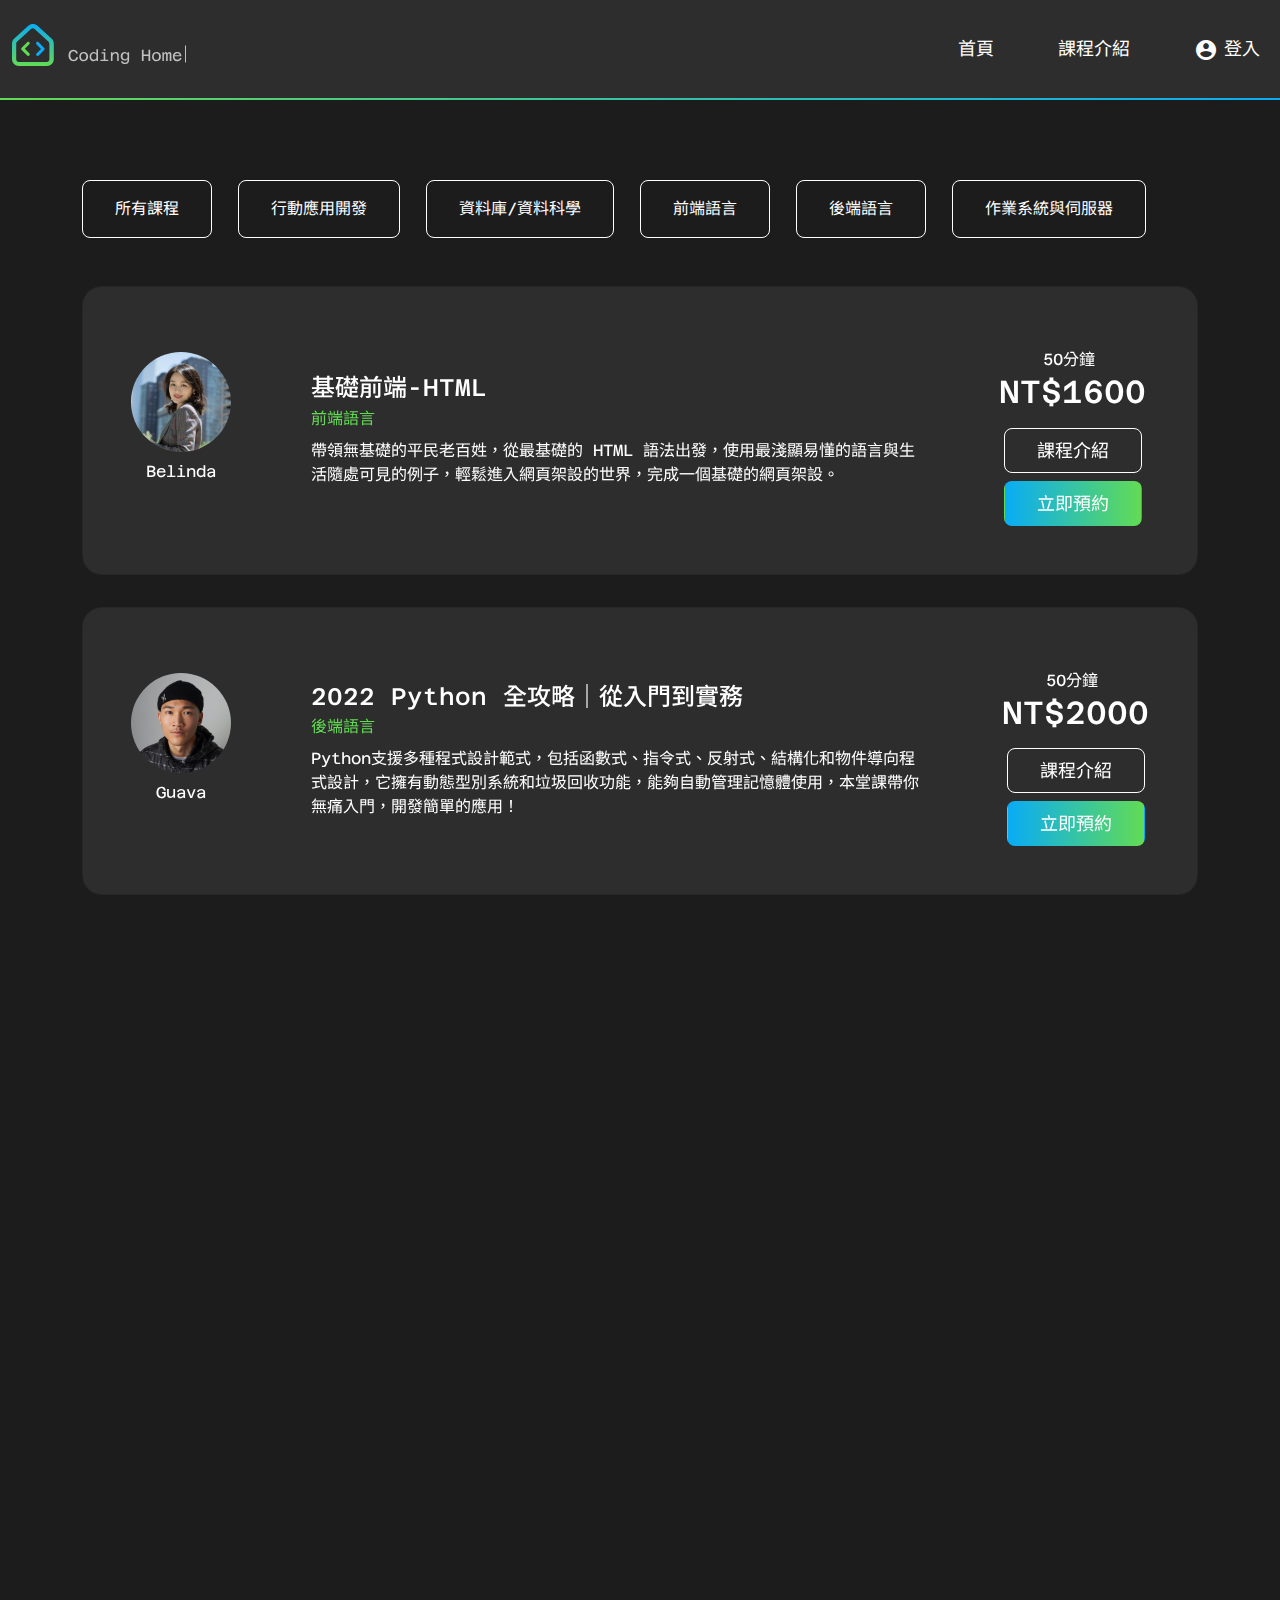
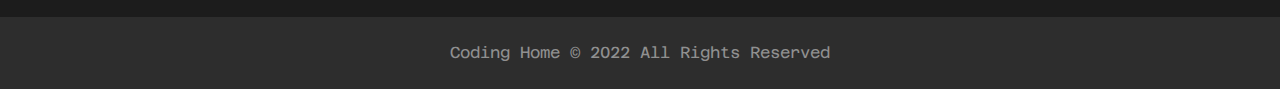
<file: class.html>
<!DOCTYPE html>
<html lang="zh-tw">

  <head>
    <meta charset="UTF-8">
    <meta name="viewport" content="width=device-width, initial-scale=1.0">
    <meta http-equiv="X-UA-Compatible" content="ie=edge">
    <title>熱門課程</title>
    <link rel="preconnect" href="https://fonts.googleapis.com">
    <link rel="preconnect" href="https://fonts.gstatic.com" crossorigin>
    <link href="https://fonts.googleapis.com/css2?family=Azeret+Mono:ital,wght@0,400;0,700;1,400;1,700&family=Noto+Sans+TC:wght@400;500;700&display=swap" rel="stylesheet">
    <link href="https://fonts.googleapis.com/css?family=Material+Icons|Material+Icons+Outlined|Material+Icons+Round|Material+Icons+Sharp|Material+Icons+Two+Tone" rel="stylesheet">
    <link rel="stylesheet" href="https://fonts.googleapis.com/css2?family=Material+Symbols+Rounded:opsz,wght,FILL,GRAD@48,400,0,0" />
    <link rel="stylesheet" href="https://cdnjs.cloudflare.com/ajax/libs/font-awesome/5.13.0/css/all.min.css" />
    <link rel="stylesheet"href="https://cdn.jsdelivr.net/npm/swiper@8/swiper-bundle.min.css"/>
    <link href="https://unpkg.com/aos@2.3.1/dist/aos.css" rel="stylesheet">
    <link rel="stylesheet" href="https://cdnjs.cloudflare.com/ajax/libs/animate.css/4.1.1/animate.min.css"/>
    <link rel="stylesheet" href="./assets/style/all.css">

  </head>

  <body>
    <nav class="navbar navbar-expand-lg navbar-light bg-primary justify-content-betweeny sticky-top border-linear d-flex justify-content-between py-4">
      <div class="container-fluid d-flex ">
        <h1 ><a href="./index.html"><img src="./assets/images/logo.svg" style="width: 174px;" alt="logo" class="d-none d-md-block"><img src="./assets/images/logo2.svg" style="width: 23.88px; height: 24px;" alt="logo" class="d-md-none"></a></h1>  
        <button class="navbar-toggler border-0" type="button" data-bs-toggle="collapse" data-bs-target="#navbarNav" aria-controls="navbarNav" aria-expanded="false" aria-label="Toggle navigation">
          <span class="material-icons icon text-secondary">menu</span>
        </button>
        <div class="collapse navbar-collapse justify-content-end" id="navbarNav">
          <ul class="navbar-nav manu">
            <li class="nav-item ms-md-6 mb-3 mb-md-0">
              <a class="nav-link active text-white text-center fz-18" aria-current="page" href="./index.html">首頁</a>
            </li>
            <li class="nav-item ms-md-6 mb-3 mb-md-0">
              <a class="nav-link text-white text-center fz-18" href="./class.html">課程介紹</a>
            </li>
            <li class="nav-item ms-md-6 mb-3 mb-md-0">
              <a class="nav-link text-white text-center fz-18" href="./class-info.html"><span class="material-icons icon mr-6">account_circle</span>登入</a>
            </li>
            
          </ul>
        </div>
      </div>
    </nav>













   

  
    
<section class="py-9 py-md-8 bg-dark2">
    <div class="container">
        <!--上方選單-->
            <div class="overflow-auto">
                <nav class="flex-nowrap text-nowrap  justify-content-between">
                <a href="#" class="btn btn-white fs-6 me-3 active py-3 px-5"role="button" data-bs-toggle="button" aria-pressed="true">所有課程</a>
                <a href="#" class="btn btn-white fs-6 me-3 py-3 px-5">行動應用開發</a>
                <a href="#" class="btn btn-white fs-6 me-3 py-3 px-5">資料庫/資料科學</a>
                <a href="#" class="btn btn-white fs-6 me-3 py-3 px-5">前端語言</a>
                <a href="#" class="btn btn-white fs-6 me-3 py-3 px-5">後端語言</a>
                <a href="#" class="btn btn-white fs-6 py-3 px-5">作業系統與伺服器</a>
            </div>
                <div class="row mt-1 mt-md-3 g-4 g-md-5">
                    <div class="col-12" data-aos="fade-left">
                        <div class="card bg-primary h-100  rounded-5 p-4 p-lg-6 d-flex flex-column align-items-center text-white flex-md-row ">
                            <div class="me-md-5 me-lg-6 me-xl-8">
                                <img src="./assets/images/teacher01.jpg" alt="Teacher's picture" class="circle-pic mx-auto mb-2">
                                <p class="mx-auto text-white mb-4 text-center">Belinda</p>
                            </div>
                            <div class="mb-6 mb-md-0 me-md-5 me-lg-6 me-xl-8 d-flex flex-column ">
                                <h5 class="mb-1 fs-20-24">基礎前端-HTML</h5>
                                <p class="text-secondary mb-2">前端語言</p>
                                <p class="mb-0">帶領無基礎的平民老百姓，從最基礎的 HTML 語法出發，使用最淺顯易懂的語言與生活隨處可見的例子，輕鬆進入網頁架設的世界，完成一個基礎的網頁架設。</p>
                            </div>
                            <div class="d-inline text-center ">
                               <div class="mb-3"><span class="me-2 ">50分鐘</span><h2 class="d-inline "> NT$1600</h2></div>
                                
                                <div>
                                    <a href="./class-info.html" class="btn btn-white py-2 px-5 fz-18 mb-md-2">課程介紹</a>
                                <a href="#" class="btn btn-linear py-2 px-5 fz-18 animate__animated animate__heartBeat animate__repeat-3">立即預約</a></div>
                                
                            </div>
                        </div>
                    </div>
                    <div class="col-12" data-aos="fade-right">
                        <div class="card bg-primary h-100  rounded-5 p-4 p-lg-6 d-flex flex-column align-items-center text-white flex-md-row ">
                            <div class="me-md-5 me-lg-6 me-xl-8">
                                <img src="./assets/images/teacher02.jpg" alt="Teacher's picture" class="circle-pic mx-auto mb-2">
                                <p class="mx-auto text-white mb-4 text-center">Guava</p>
                            </div>
                            <div class="mb-6 mb-md-0 me-md-5 me-lg-6 me-xl-8 d-flex flex-column ">
                                <h5 class="mb-1 fs-20-24">2022 Python 全攻略｜從入門到實務</h5>
                                <p class="text-secondary mb-2">後端語言</p>
                                <p class="mb-0">Python支援多種程式設計範式，包括函數式、指令式、反射式、結構化和物件導向程式設計，它擁有動態型別系統和垃圾回收功能，能夠自動管理記憶體使用，本堂課帶你無痛入門，開發簡單的應用！</p>
                            </div>
                            <div class="d-inline text-center ">
                               <div class="mb-3"><span class="me-2 ">50分鐘</span><h2 class="d-inline "> NT$2000</h2></div>
                                
                                <div>
                                    <a href="#" class="btn btn-white py-2 px-5 fz-18 mb-md-2">課程介紹</a>
                                <a href="#" class="btn btn-linear py-2 px-5 fz-18 animate__animated animate__heartBeat animate__repeat-3">立即預約</a></div>
                                
                            </div>
                        </div>
                    </div>
                    <div class="col-12" data-aos="fade-left">
                        <div class="card bg-primary h-100  rounded-5 p-4 p-lg-6 d-flex flex-column align-items-center text-white flex-md-row ">
                            <div class="me-md-5 me-lg-6 me-xl-8">
                                <img src="./assets/images/teacher03.jpg" alt="Teacher's picture" class="circle-pic mx-auto mb-2">
                                <p class="mx-auto text-white mb-4 text-center">Belinda</p>
                            </div>
                            <div class="mb-6 mb-md-0 me-md-5 me-lg-6 me-xl-8 d-flex flex-column ">
                                <h5 class="mb-1 fs-20-24">活用 Line Bot ｜APP 開發到上架完整實戰攻略</h5>
                                <p class="text-secondary mb-2">行動應用開發</p>
                                <p class="mb-0">Line Bot 可用於實用的目的，如客戶服務或資訊獲取，有些聊天機器人會搭載自然語言處理系統，但大多簡單的系統只會擷取輸入的關鍵字，再從語料庫中找尋最合適的應答句，本堂課會帶你了解 Line Bot 如何結合其他工具的應用。</p>
                            </div>
                            <div class="d-inline text-center ">
                               <div class="mb-3"><span class="me-2 ">50分鐘</span><h2 class="d-inline "> NT$1800</h2></div>
                                
                                <div>
                                    <a href="#" class="btn btn-white py-2 px-5 fz-18 mb-md-2">課程介紹</a>
                                <a href="#" class="btn btn-linear py-2 px-5 fz-18 animate__animated animate__heartBeat animate__repeat-3">立即預約</a></div>
                                
                            </div>
                        </div>
                    </div>
                    <div class="col-12" data-aos="fade-right">
                        <div class="card bg-primary h-100  rounded-5 p-4 p-lg-6 d-flex flex-column align-items-center text-white flex-md-row ">
                            <div class="me-md-5 me-lg-6 me-xl-8">
                                <img src="./assets/images/teacher04.jpg" alt="Teacher's picture" class="circle-pic  mx-auto mb-2">
                                <p class="mx-auto text-white mb-4 text-center">Belinda</p>
                            </div>
                            <div class="mb-6 mb-md-0 me-md-5 me-lg-6 me-xl-8 d-flex flex-column ">
                                <h5 class="mb-1 fs-20-24">Linux 零基礎七天入門｜入門到實務</h5>
                                <p class="text-secondary mb-2">作業系統與伺服器 </p>
                                <p class="mb-0">Linux是一種自由和開放原始碼的類UNIX作業系統，作業系統中包含了許多使用者圖形介面和其他實用工具。課程會一步一步帶著你走，讓你能夠從頭開始學習程式語言的基本語法</p>
                            </div>
                            <div class="d-inline text-center ">
                               <div class="mb-3"><span class="me-2 ">50分鐘</span><h2 class="d-inline "> NT$1100</h2></div>
                                
                                <div>
                                    <a href="#" class="btn btn-white py-2 px-5 fz-18 mb-md-2">課程介紹</a>
                                <a href="#" class="btn btn-linear py-2 px-5 fz-18 animate__animated animate__heartBeat animate__repeat-3" >立即預約</a></div>
                                
                            </div>
                        </div>
                    </div>
                </div>
        
    </div>
        
    <div></div>
</section>
  <footer class="container-fluid	bg-primary">
    <p class="text-info text-center py-4 fz-12 d-md-none">Coding Home © 2022 All Rights Reserved</p>
    <p class="text-info text-center py-4 d-none d-md-block">Coding Home © 2022 All Rights Reserved</p>
  </footer>
    
    <script src="https://cdn.jsdelivr.net/npm/swiper@8/swiper-bundle.min.js"></script>
    <script src="./assets/js/vendors.js"></script>
    <script src="https://unpkg.com/aos@2.3.1/dist/aos.js"></script>
    <script>AOS.init();</script>
    <script src="./assets/js/all.js"></script>
  </body>

</html>
</file>
